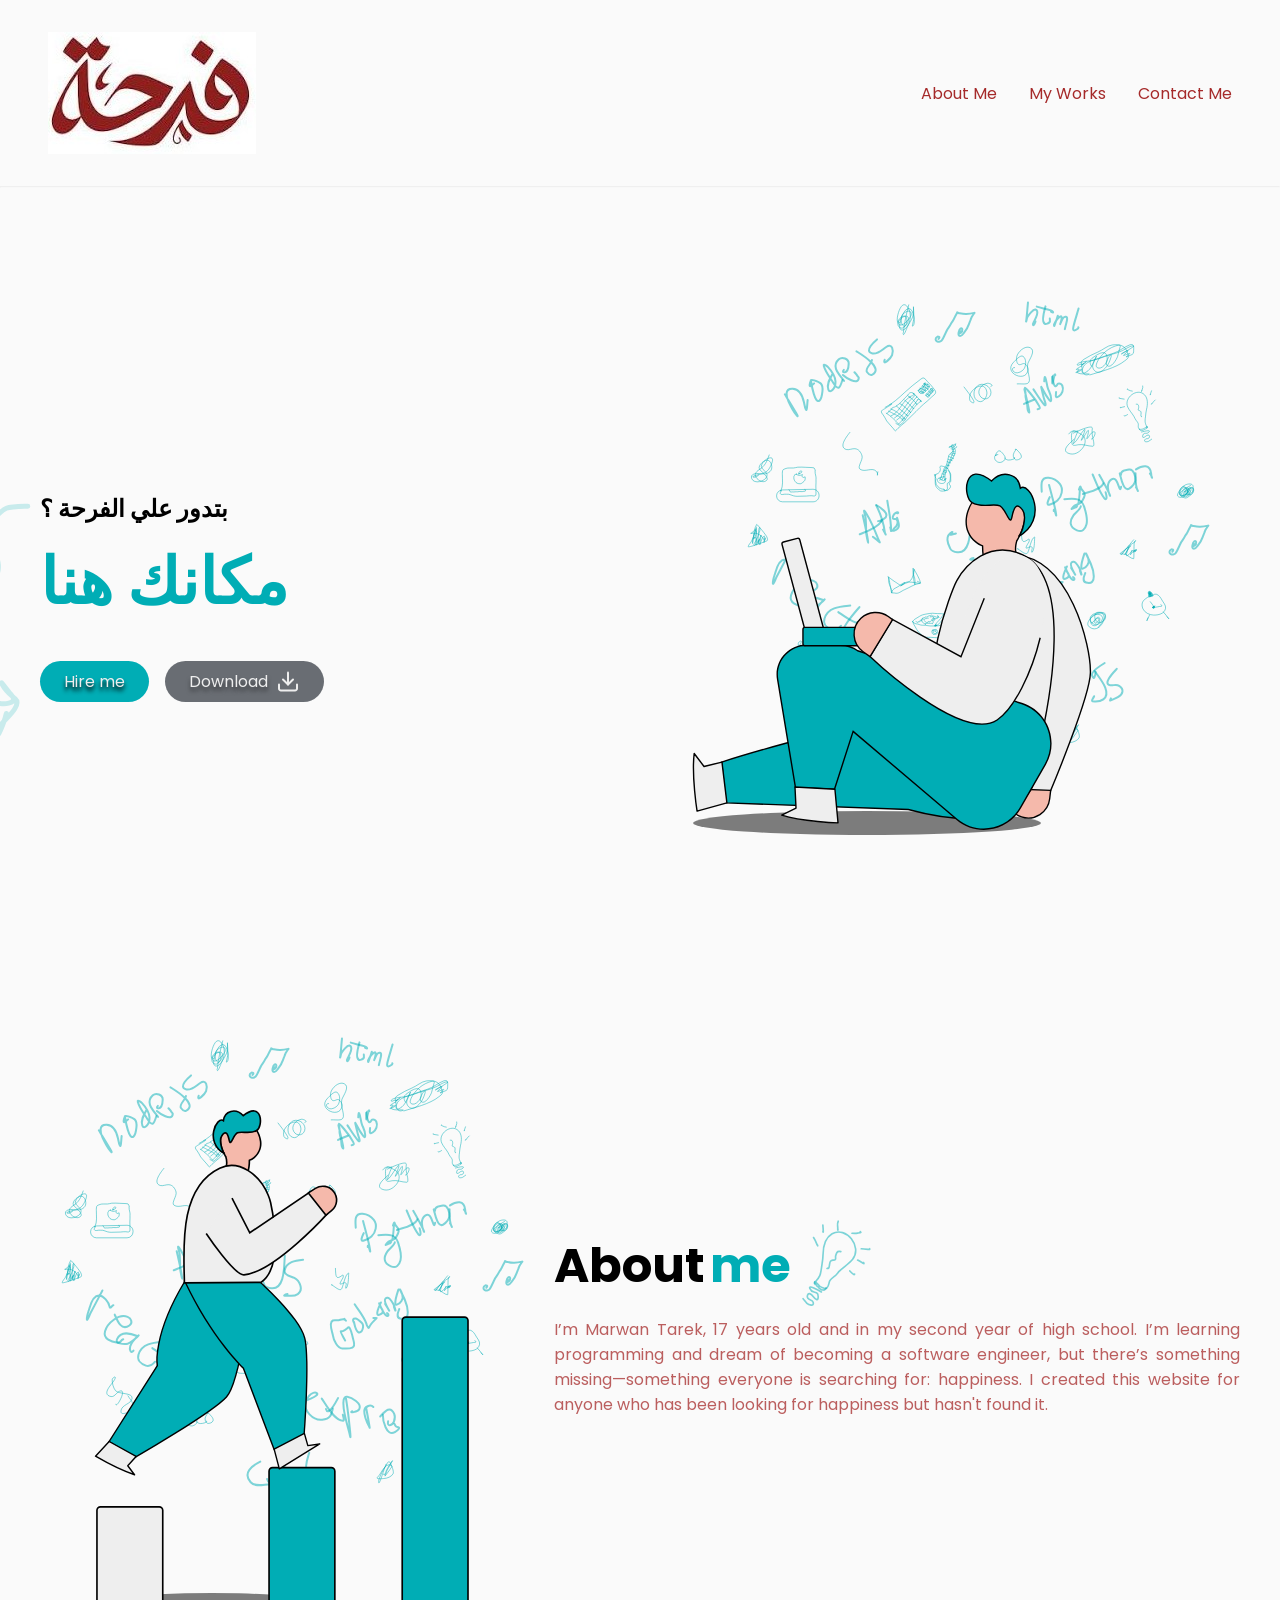
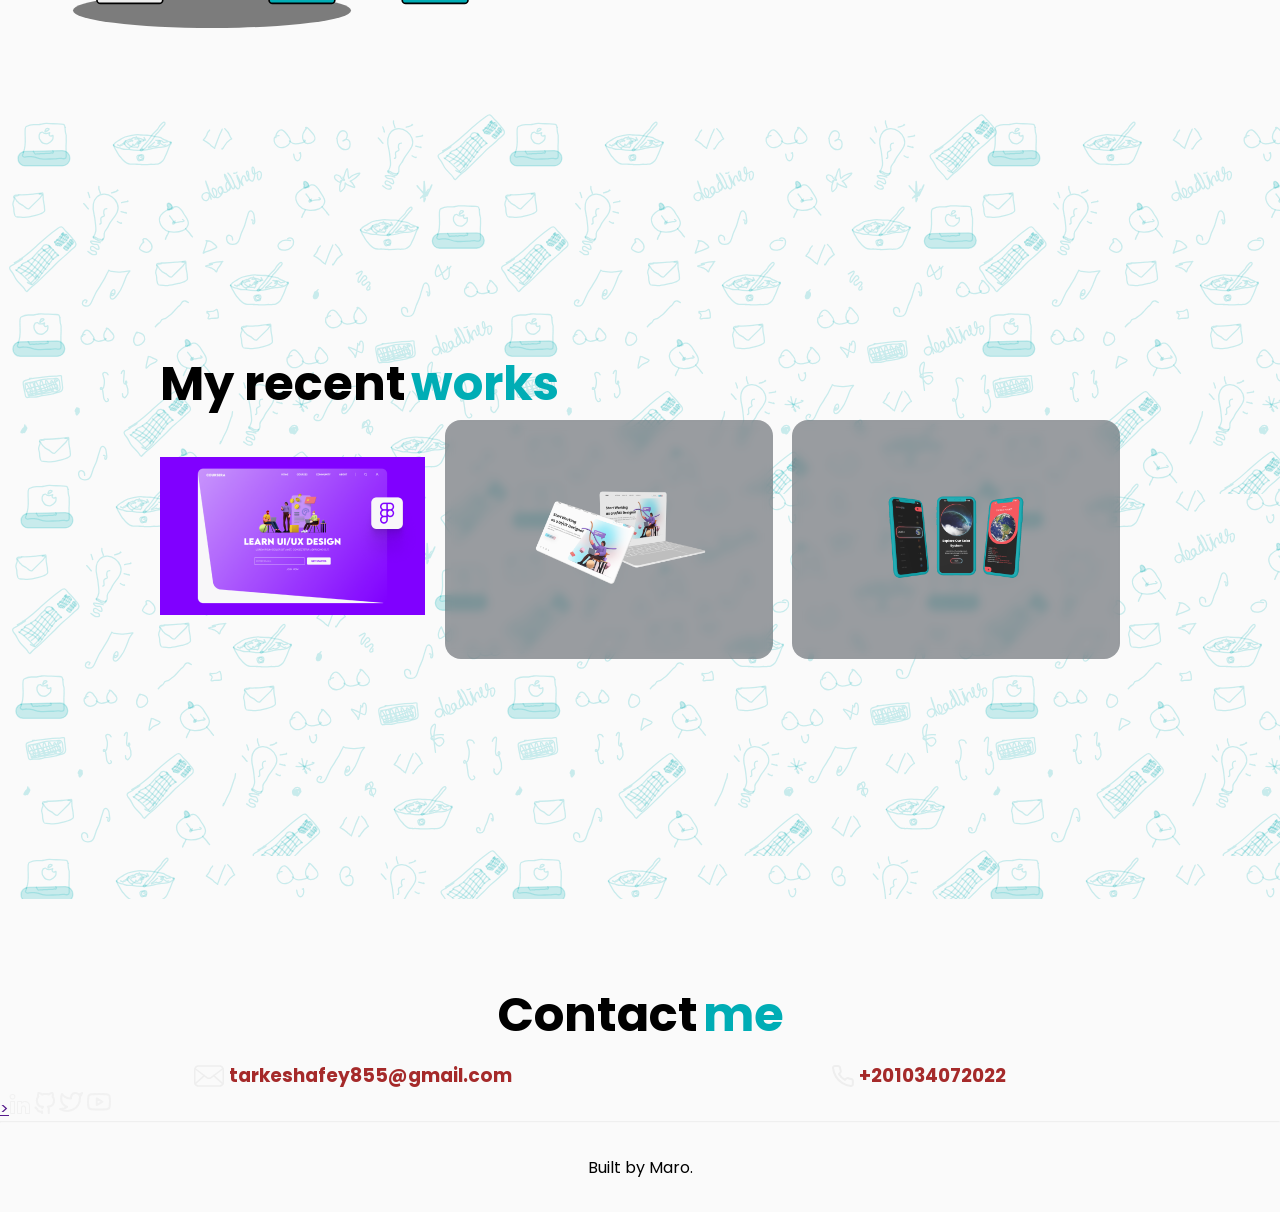
<file: index.html>
<!DOCTYPE html>
<html lang="en">
<head>
    <meta charset="UTF-8">
    <meta name="viewport" content="width=device-width, initial-scale=1.0">
    <link rel="stylesheet" href="ستايل الفرحة.css" />
    <title>Document</title>
</head>
<body>

    <header>
        <img src="assets/images.jpg" alt="كان في صورة فرحة بس انت فقير معندكش نت" />
        <nav class="navigation">
            <ul>
                <li><a href="#AboutMe">About Me</a></li>
                <li><a href="#MyWorks">My Works</a></li>
                <li><a href="#ContactMe">Contact Me</a></li>
            </ul>    
        </nav>

    </header>
    <hr />

    <section class="hero">
        <img class="arrow" src="assets/svg/arrow.svg" alt="كان في سهم بيشاور علي الفرحة" />
        <div class="heroSub">
            <h1 class="name">بتدور علي الفرحة ؟</h1>
            <h1 class="title">مكانك هنا</h1>
            <div class="heroBtns">
                <a class="hireMe" href="#ContactMe">Hire me</a>
                <a class="cv" href="assets/CV.pdf" download
                >Download
                <img src="assets/svg/download.svg" alt="تحميل"
                /></a>
            </div>
        </div>
        <img src="assets/svg/Hero.svg" alt="هنا واحد معاه فرحة" class="heroimg" />

    </section>
    
    <section class="AboutMe" id="AboutMe">
        <img
        src="assets/svg/AboutMe.svg"
        alt="صورة"
        class="aboutMeImg"
        />
        <div class="textContainer">
            <div class="textTitle">
                <h1 class="aboutName">About</h1>
                <h1 class="aboutTitle">me</h1>
                <img src="assets/svg/lightbulb.svg" alt="light" class="light" />
            </div>
            <p class="aboutMePar">
             I’m Marwan Tarek, 17 years old and in my second year of high school. I’m learning programming and dream of becoming a software engineer, but there’s something missing—something everyone is searching for: happiness. I created this website for anyone who has been looking for happiness but hasn't found it.
            </p>
        </div>
    </section>




    <section class="Works" id="MyWorks">      
        <div class="worksContainer">
            <div class="projectTitle">
                <h1 class="aboutName">My recent</h1>
                <h1 class="aboutTitle">works</h1>
            </div>
            <ul>
                <il>
                    <a href="https://www.youtube.com/@tarkeshafey2560" target="_blank"
                      ><img src="assets/imgs/landingPage.png" alt="landingPage"
                    /></a>
                </il>
                <li>
                    <a href="https://www.tiktok.com/@marwantarek9935" target="_blank"><img src="assets/imgs/webApp.png" alt="web App" /></a>
                </li>
                <li>
                    <a href="https://www.facebook.com/profile.php?id=61577601814496" target="_blank"><img src="assets/imgs/app.png" alt="App" /></a>
                </li>
            </ul>   
        </div>
    </section>


    <section class="contactContainer" id="ContactMe">
        <div class="contactTitle">
          <h1 class="aboutName">Contact</h1>
          <h1 class="aboutTitle">me</h1>
        </div>
        <div class="contact">
            <div class="emailAndPhone">
                <img src="assets/svg/Email.svg" alt="email logo" />
                <a href="mailto:tarkeshafey855@gmail.com"
                  ><h3>tarkeshafey855@gmail.com</h3></a
                >
            </div>
            <div class="emailAndPhone">
                <img src="assets/svg/phone.svg" alt="phone logo" />
                <h3>+201034072022</h3>
            </div>
        </div>
        <div class="socialMedia">
            <a
              href="" 
              target="_blank">
              ><img src="assets/svg/linkedin.svg" alt="my linked in"
            /></a>
            <a href="" target="_blank"
               ><img src="assets/svg/github.svg" alt="my github"
            /></a>
            <a href="" target="_blank"
            ><img src="assets/svg/twitter.svg" alt="my x"
            /></a>
            <a href="" target="_blank"
            ><img src="assets/svg/youtube.svg" alt="my youtube"
            /></a>
        </div>
    </section>

    <hr />
    <footer>
        <p>Built by Maro.</p>
    </footer>

</body>
</html>
</file>
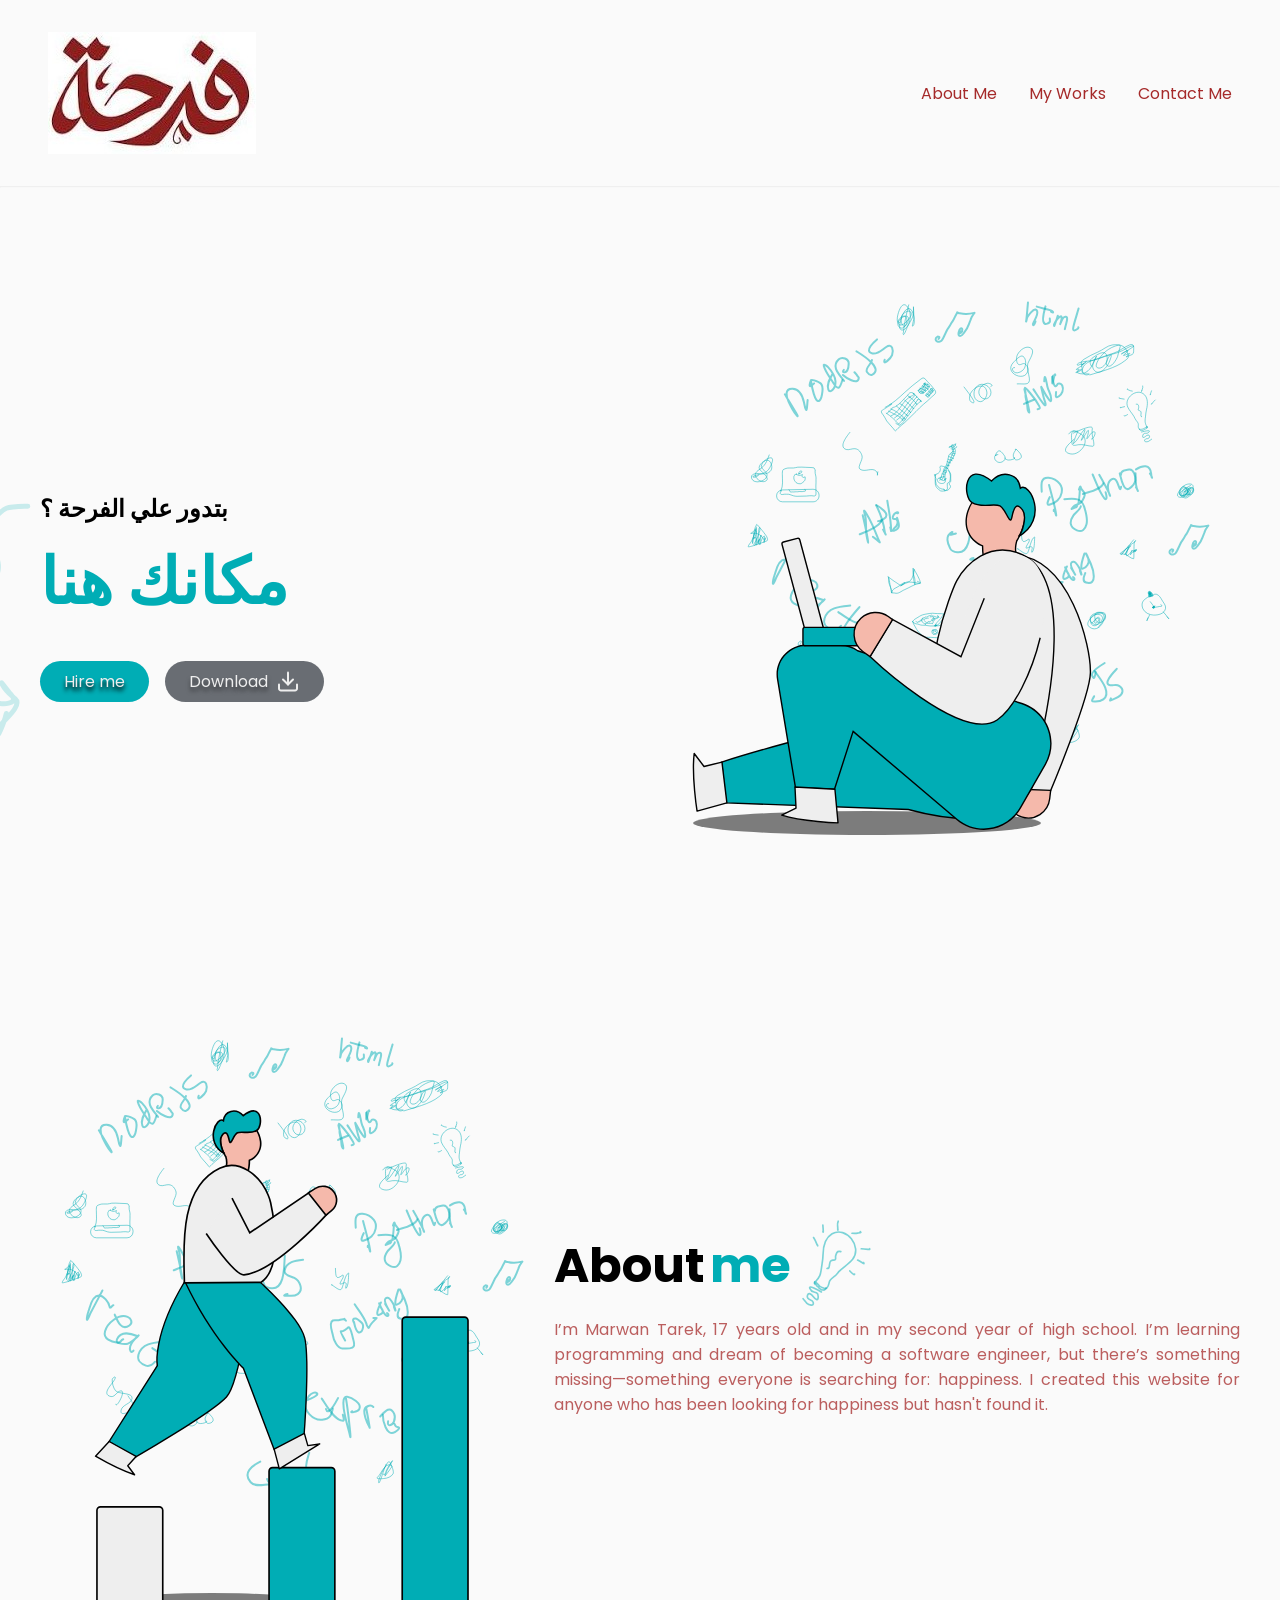
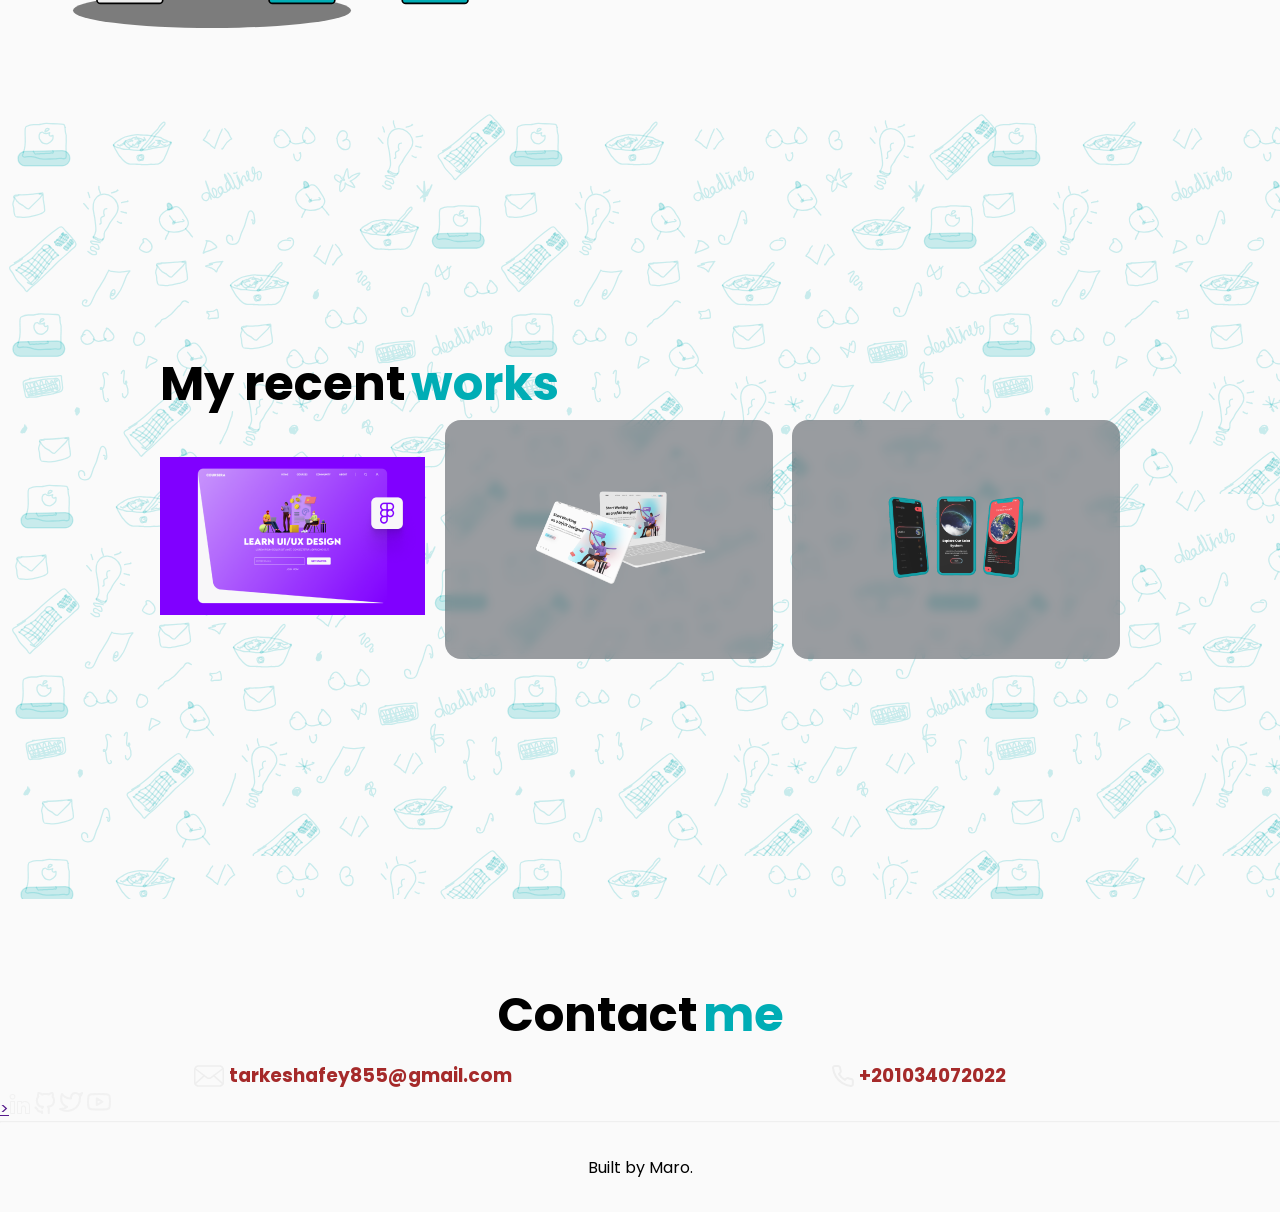
<file: فرحة.html>
<!DOCTYPE html>
<html lang="en">
<head>
    <meta charset="UTF-8">
    <meta name="viewport" content="width=device-width, initial-scale=1.0">
    <link rel="stylesheet" href="ستايل الفرحة.css" />
    <title>Document</title>
</head>
<body>

    <header>
        <img src="assets/images.jpg" alt="كان في صورة فرحة بس انت فقير معندكش نت" />
        <nav class="navigation">
            <ul>
                <li><a href="#AboutMe">About Me</a></li>
                <li><a href="#MyWorks">My Works</a></li>
                <li><a href="#ContactMe">Contact Me</a></li>
            </ul>    
        </nav>

    </header>
    <hr />

    <section class="hero">
        <img class="arrow" src="assets/svg/arrow.svg" alt="كان في سهم بيشاور علي الفرحة" />
        <div class="heroSub">
            <h1 class="name">بتدور علي الفرحة ؟</h1>
            <h1 class="title">مكانك هنا</h1>
            <div class="heroBtns">
                <a class="hireMe" href="#ContactMe">Hire me</a>
                <a class="cv" href="assets/CV.pdf" download
                >Download
                <img src="assets/svg/download.svg" alt="تحميل"
                /></a>
            </div>
        </div>
        <img src="assets/svg/Hero.svg" alt="هنا واحد معاه فرحة" class="heroimg" />

    </section>
    
    <section class="AboutMe" id="AboutMe">
        <img
        src="assets/svg/AboutMe.svg"
        alt="صورة"
        class="aboutMeImg"
        />
        <div class="textContainer">
            <div class="textTitle">
                <h1 class="aboutName">About</h1>
                <h1 class="aboutTitle">me</h1>
                <img src="assets/svg/lightbulb.svg" alt="light" class="light" />
            </div>
            <p class="aboutMePar">
             I’m Marwan Tarek, 17 years old and in my second year of high school. I’m learning programming and dream of becoming a software engineer, but there’s something missing—something everyone is searching for: happiness. I created this website for anyone who has been looking for happiness but hasn't found it.
            </p>
        </div>
    </section>




    <section class="Works" id="MyWorks">      
        <div class="worksContainer">
            <div class="projectTitle">
                <h1 class="aboutName">My recent</h1>
                <h1 class="aboutTitle">works</h1>
            </div>
            <ul>
                <il>
                    <a href="https://www.youtube.com/@tarkeshafey2560" target="_blank"
                      ><img src="assets/imgs/landingPage.png" alt="landingPage"
                    /></a>
                </il>
                <li>
                    <a href="https://www.tiktok.com/@marwantarek9935" target="_blank"><img src="assets/imgs/webApp.png" alt="web App" /></a>
                </li>
                <li>
                    <a href="https://www.facebook.com/profile.php?id=61577601814496" target="_blank"><img src="assets/imgs/app.png" alt="App" /></a>
                </li>
            </ul>   
        </div>
    </section>


    <section class="contactContainer" id="ContactMe">
        <div class="contactTitle">
          <h1 class="aboutName">Contact</h1>
          <h1 class="aboutTitle">me</h1>
        </div>
        <div class="contact">
            <div class="emailAndPhone">
                <img src="assets/svg/Email.svg" alt="email logo" />
                <a href="mailto:tarkeshafey855@gmail.com"
                  ><h3>tarkeshafey855@gmail.com</h3></a
                >
            </div>
            <div class="emailAndPhone">
                <img src="assets/svg/phone.svg" alt="phone logo" />
                <h3>+201034072022</h3>
            </div>
        </div>
        <div class="socialMedia">
            <a
              href="" 
              target="_blank">
              ><img src="assets/svg/linkedin.svg" alt="my linked in"
            /></a>
            <a href="" target="_blank"
               ><img src="assets/svg/github.svg" alt="my github"
            /></a>
            <a href="" target="_blank"
            ><img src="assets/svg/twitter.svg" alt="my x"
            /></a>
            <a href="" target="_blank"
            ><img src="assets/svg/youtube.svg" alt="my youtube"
            /></a>
        </div>
    </section>

    <hr />
    <footer>
        <p>Built by Maro.</p>
    </footer>

</body>
</html>
</file>
<file: ستايل الفرحة.css>
@import url('https://fonts.googleapis.com/css2?family=Poppins:wght@700&display=swap');




* {
    margin: 0;
    padding: 0;
    box-sizing: border-box;
    scroll-behavior: smooth;
    font-family: "poppins", serif;
}

body {
    background-color: #fafafa;
}


header {
    display: flex;
    justify-content: space-between;
    align-items: center;
    margin: 2rem auto;
    padding: 0 0.5rem;
    max-width: 1200px;
}

.navigation ul{
    display: flex;
    list-style-type: none;
    gap: 2rem;
}

.navigation a {
    text-decoration: none;
    color: brown;
}

.navigation a:hover {
    color: blue;
}

hr{
    opacity: 10%;
}

.hero {
    display: flex;
    justify-content: space-between;
    align-items: center;
    margin: 5rem auto;
    max-width: 1200px;
}

.arrow {
    position: absolute;
    transform: translateX(-5.5rem) translateY(1.5rem);
}

.heroSub {
    display: flex;
    flex-direction: column;
    gap: 0.5rem;
}

.title {
    font-size: 4rem;
    color: #00adb5;
}

.heroBtns {
    display: flex;
    gap: 1rem;
    margin-top: 1.5rem;
}


.hireMe{
    background-color: #00adb5;
    color: #eeeeee;
    border-radius: 24px;
    text-decoration: none;
    padding: 0.5rem 1.5rem;
    text-shadow: 0px 4px 4px rgba(0, 0, 0, 2);
}

.cv {
    background-color: rgba(57, 62, 70, 0.75);
    color: #eeeeee;
    border-radius: 24px;
    text-decoration: none;
    padding: 0.5rem 1.5rem;
    text-shadow: 0px 4px 4px rgba(0, 0, 0, 0.5);
    display: flex;
    align-items: center;
    gap: 0.5rem;
    backdrop-filter: blur(4px);
}

.AboutMe {
    display: flex;
    justify-content: space-between;
    align-items: center;
    margin: 5rem auto;
    max-width: 1200px;
    gap: 10rm;
}


.textContainer {
    display: flex;
    flex-direction: column;
}


.textTitle {
    display: flex;
    align-items: center;
    gap: 5px;
    font-size: 2rem;
}

.aboutName {
    color: black;
}

.aboutTitle {
    color: #00adb5;
}

.aboutMePar {
    text-align: justify;
    color: rgba(165, 42, 42, 0.75);
}



.Works {
    background-image: url("assets/svg/background.svg");
    padding: 10rem 10rem;
    margin: 5rem 0rem;
}

.worksContainer {
    display: flex;
    flex-direction: column;
    justify-content: space-around;
    align-items: left;
    margin: 5rem auto;
    max-width: 1200px;
}
.projectTitle {
    display: flex;
    align-items: center;
    justify-content: left;
    gap: 5px;
    font-size: 2rem;
}

.Works ul {
    display: flex;
    list-style-type: none;
    align-items: center;
    justify-content: space-between;
}
.Works li {
    border-radius: 16px;
    background-color: rgba(57, 62, 70, 0.5);
    backdrop-filter: blur(4px);
    padding: 1rem 4rem;
}

.Works li img {
    width: 200px;
    height: 200px;
    object-fit: contain;
    transition: transform 0.25;
}

.Works li :hover {
    transform: scale(1.5);
}

.contactContainr {
    display: flex;
    flex-direction: column;
    align-items: center;
    justify-content: space-around;
    gap: 2rem;
    margin: 2rem auto;
    max-width: 1200px;
}

.contactTitle {
    display: flex;
    align-items: center;
    justify-content: center;
    gap: 5px;
    margin-bottom: 10px;
    font-size: 2rem;
}

.contact {
    display: flex;
    align-items: center;
    justify-content: center;
    margin-right: 5rem;
    gap: 20rem;
}

.contact h3, .contact a {
    color: brown;
    text-decoration: none;
}

.emailAndPhone {
    display: flex;
    align-items: center;
    justify-content: center;
    gap: 5px;
}

footer {
    color: black;
    padding: 2rem;
    text-align: center;
}

@media (max-width: 1023px) {
  header {
    margin-left: 1rem;
    margin-right: 1rem;
  }
  .hero {
    flex-direction: column;
    align-items: center;
    gap: 2rem;
  }
  .heroImg {
    width: 400px;
  }
  .name,
  .title {
    font-size: 2rem;
  }
  .arrow {
    display: none;
  }
  .aboutMe {
    flex-direction: column-reverse;
    align-items: center;
    gap: 2rem;
  }
  .textContainer {
    align-items: center;
    margin: 0rem 5rem;
    gap: 1rem;
  }
  .aboutName,
  .aboutTitle {
    font-size: 2rem;
  }
  .light {
    width: 60px;
  }
  .aboutMeImg {
    width: 400px;
  }
  .works {
    padding: 0;
  }
  .worksContainer {
    padding: 5rem 0rem;
    gap: 3rem;
  }
  .projectTitle {
    margin-left: 1rem;
  }
  .works ul {
    flex-direction: column;
    gap: 1rem;
  }
  .contactContainer {
    margin: 10rem 5rem;
    gap: 2rem;
  }
  .contact {
    flex-direction: column;
    gap: 1rem;
    margin-right: 0;
  }
}
</file>
